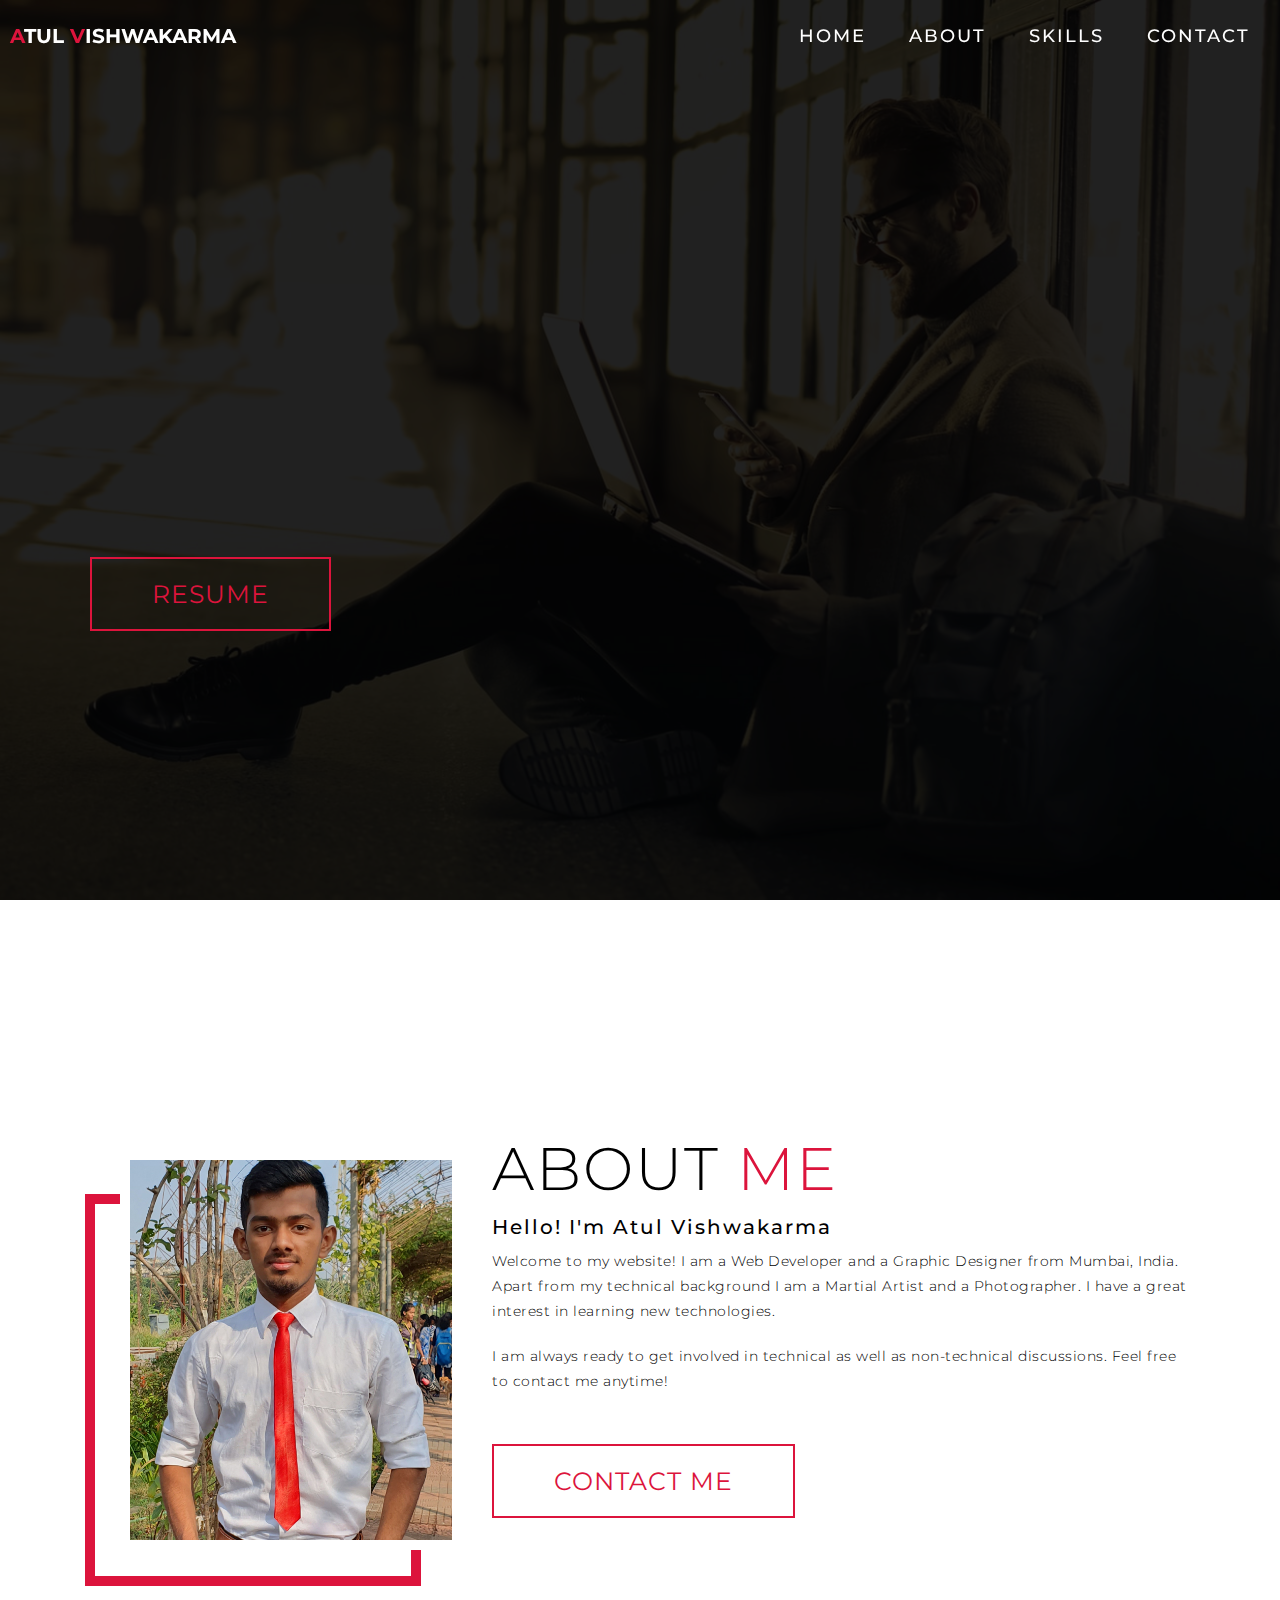
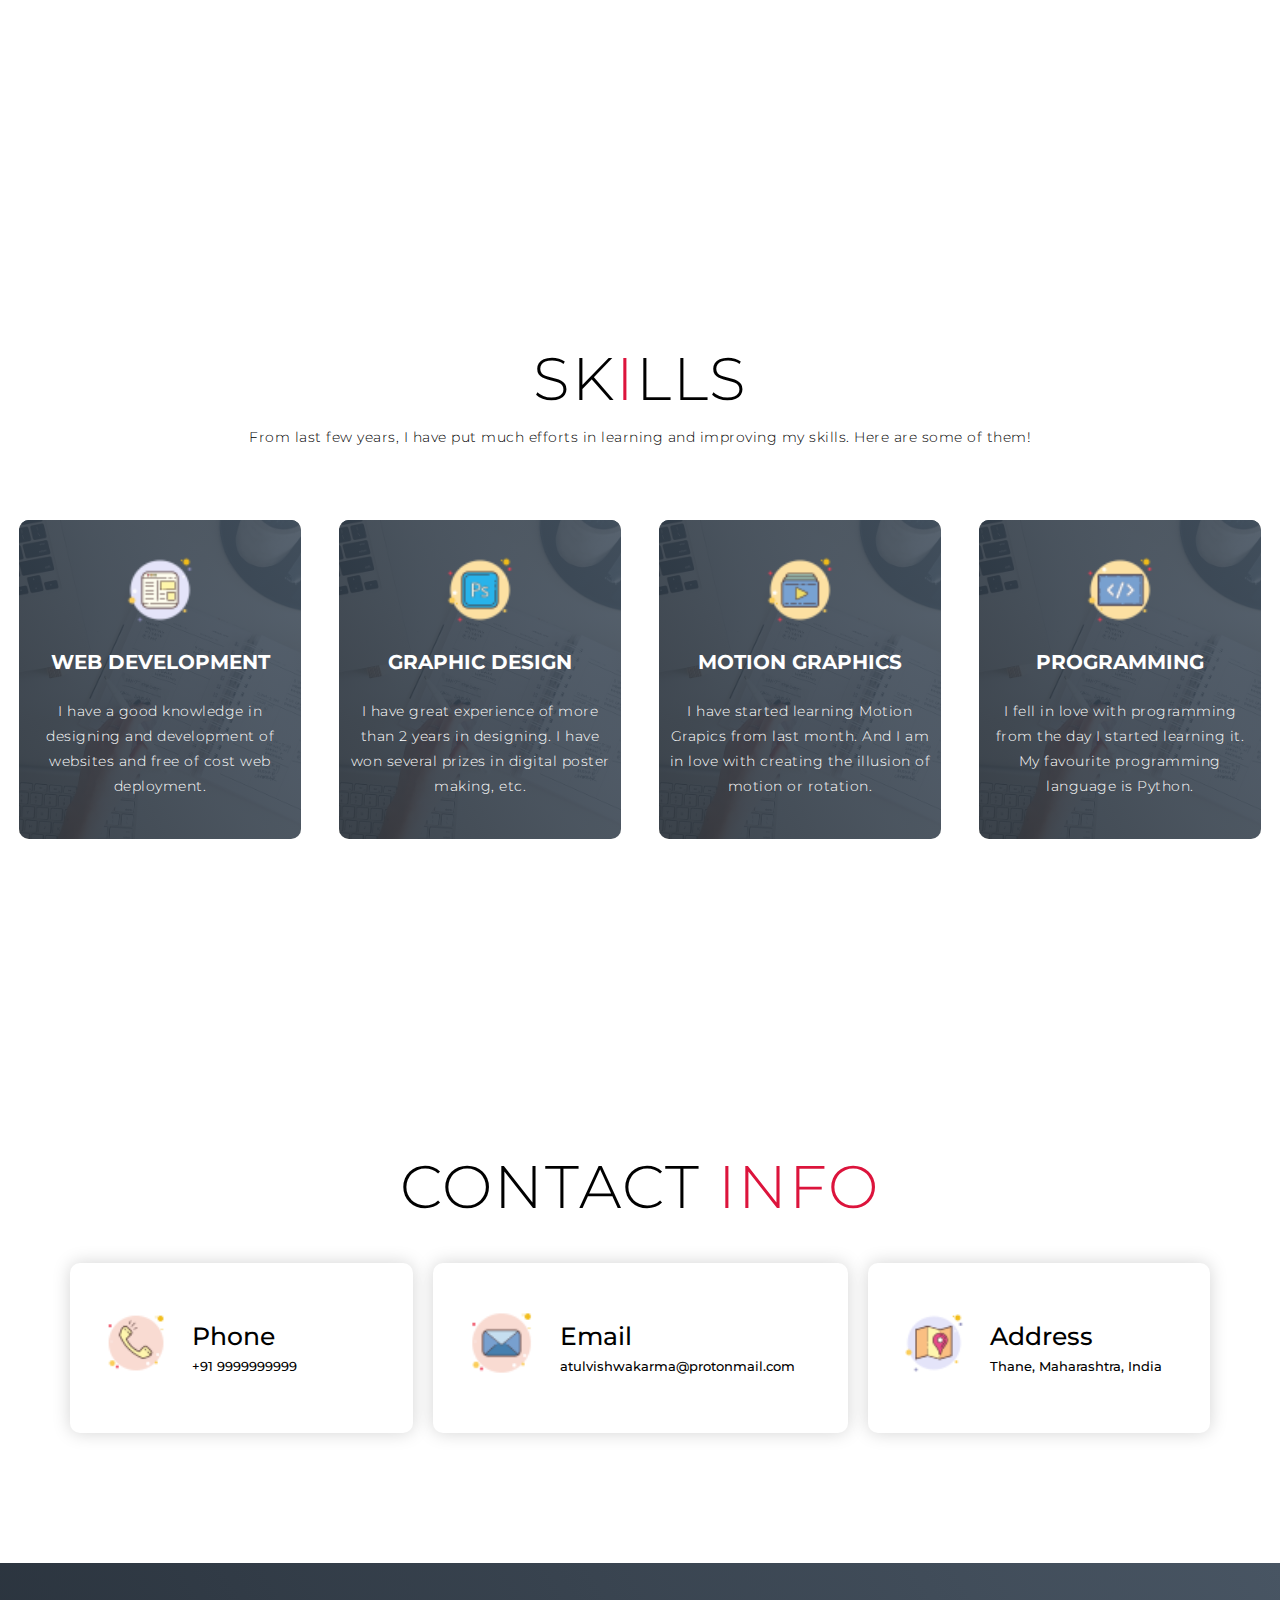
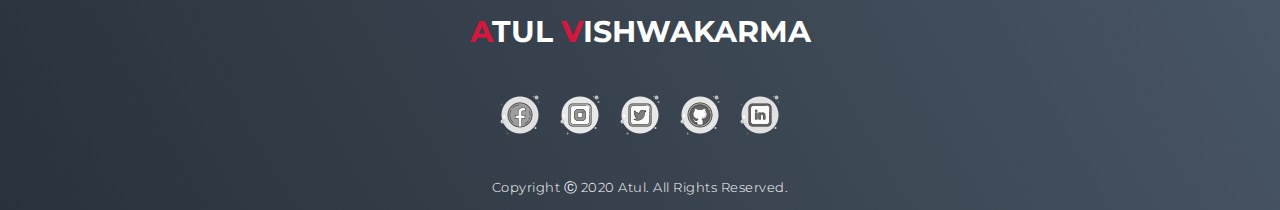
<file: index.html>
<!DOCTYPE html>
<html lang="en">
    <head>
        <meta charset="UTF-8">
        <meta name="viewport" content="width=device-width, initial-scale=1.0">
        <link rel="stylesheet" href="style.css">
        <title>Atul Vishwakarma Portfolio</title>
        <link rel="shortcut icon" type="image/png" href="./images/laptop-100.png">
    </head>
    <body>
        
        <!-- Header -->
        <section id="header">
            <div class="header container">
                <div class="nav-bar">
                    <div class="brand">
                        <a href="#hero"><h1><span>A</span>tul <span>V</span>ishwakarma</h1></a>
                    </div>
                    <div class="nav-list">
                        <div class="hamburger">
                            <div class="bar">

                            </div>
                        </div>

                        <ul>
                            <li><a href="#hero" data-after="Home">Home</a></li>
                            <li><a href="#about" data-after="About">About</a></li>
                            <li><a href="#skills" data-after="Skills">Skills</a></li>
                            <!-- <li><a href="#projects" data-after="Project">Project</a></li> --> 
                            <li><a href="#contact" data-after="Contact">Contact</a></li>
                        </ul>

                    </div>
                </div>
            </div>
        </section>
        <!-- End Header -->
        
        <!-- Hero Section -->
        <section id="hero">
            <div class="hero container">
                <div>
                    <h1>Hello,<span></span></h1>
                    <h1>My Name is <span></span></h1>
                    <h1>Atul <span></span></h1>
                    <a href="#" class="cta">Resume</a>
                </div>
            </div>
        </section>
        <!-- End Hero Section -->

        <!-- About Section -->
        <section id="about">
            <div class="about container">
                <div class="col-left">
                    <div class="about-img">
                        <img src="./images/my-image.jpg" alt="">
                    </div>
                </div>
                <div class="col-right">
                    <h1 class="section-title">About <span>Me</span></h1>
                    <h2>Hello! I'm Atul Vishwakarma</h2>
                    <p>Welcome to my website! I am a Web Developer and a Graphic Designer
                        from Mumbai, India. Apart from my technical background I am a Martial Artist 
                        and a Photographer. I have a great interest in learning new technologies.</p>
                    <p>I am always ready to get involved in technical as well as non-technical discussions.
                        Feel free to contact me anytime!</p>
                    <a href="#contact" class="cta">Contact Me</a>
                </div>
            </div>
        </section>
        <!-- End About Section -->

        <!-- Skills Section -->
        <section id="skills">
            <div class="skills container">
                <div class="skills-top">
                    <h1 class="section-title">Sk<span>i</span>lls</h1>
                    <p>From last few years, I have put much efforts in 
                        learning and improving my skills. Here are some of them!</p>
                </div>
                <div class="skills-bottom">

                    <div class="skills-items">
                        <div class="icon">
                            <img src="./images/web.png" alt="">
                        </div>
                        <h1>Web Development</h1>
                        <p>I have a good knowledge in designing and development of websites
                             and free of cost web deployment.</p>
                    </div>
                    <div class="skills-items">
                        <div class="icon">
                            <img src="./images/adobe-ps.png" alt="">
                        </div>
                        <h1>Graphic Design</h1>
                        <p>I have great experience of more than 2 years in designing.
                            I have won several prizes in digital poster making, etc.</p>
                    </div>
                    <div class="skills-items">
                        <div class="icon">
                            <img src="./images/video.png" alt="">
                        </div>
                        <h1>Motion Graphics</h1>
                        <p>I have started learning Motion Grapics from last month.
                            And I am in love with creating the illusion of motion or rotation.</p>
                    </div>
                    <div class="skills-items">
                        <div class="icon">
                            <img src="./images/programming-flag.png" alt="">
                        </div>
                        <h1>Programming</h1>
                        <p>I fell in love with programming from the day I started learning it.
                            My favourite programming language is Python.</p>
                    </div>

                </div>
            </div>
        </section>
        <!-- End Skills Section -->

        <!-- Project Section -->

        <!--
        <section id="projects">
            <div class="projects container">
                <div class="projects-header">
                    <h1 class="section-title">Recent <span>Projects</span></h1>
                </div>
                <div class="all-projects">

                    <div class="project-item">
                        <div class="project-info">
                            <h1>Project 1</h1>
                            <h2>Coding is Love.</h2>
                            <p>Lorem ipsum dolor sit amet, consectetur adipiscing elit, 
                                sed do eiusmod tempor incididunt ut labore et dolore magna aliqua.</p>
                        </div>
                        <div class="project-img">
                            <img src="./images/img-1.png" alt="">
                        </div>
                    </div>
                    <div class="project-item">
                        <div class="project-info">
                            <h1>Project 2</h1>
                            <h2>Coding is Love.</h2>
                            <p>Lorem ipsum dolor sit amet, consectetur adipiscing elit, 
                                sed do eiusmod tempor incididunt ut labore et dolore magna aliqua.</p>
                        </div>
                        <div class="project-img">
                            <img src="./images/img-1.png" alt="">
                        </div>
                    </div>
                    <div class="project-item">
                        <div class="project-info">
                            <h1>Project 3</h1>
                            <h2>Coding is Love.</h2>
                            <p>Lorem ipsum dolor sit amet, consectetur adipiscing elit, 
                                sed do eiusmod tempor incididunt ut labore et dolore magna aliqua.</p>
                        </div>
                        <div class="project-img">
                            <img src="./images/img-1.png" alt="">
                        </div>
                    </div>
                    <div class="project-item">
                        <div class="project-info">
                            <h1>Project 4</h1>
                            <h2>Coding is Love.</h2>
                            <p>Lorem ipsum dolor sit amet, consectetur adipiscing elit, 
                                sed do eiusmod tempor incididunt ut labore et dolore magna aliqua.</p>
                        </div>
                        <div class="project-img">
                            <img src="./images/img-1.png" alt="">
                        </div>
                    </div>
                    <div class="project-item">
                        <div class="project-info">
                            <h1>Project 5</h1>
                            <h2>Coding is Love.</h2>
                            <p>Lorem ipsum dolor sit amet, consectetur adipiscing elit, 
                                sed do eiusmod tempor incididunt ut labore et dolore magna aliqua.</p>
                        </div>
                        <div class="project-img">
                            <img src="./images/img-1.png" alt="">
                        </div>
                    </div>s

                </div>
            </div>
        </section>

        -->
        <!-- End Project Section -->

        <!-- Contact Section -->
        <section id="contact">
            <div class="contact container">
                <div>
                    <h1 class="section-title">Contact <span>Info</span></h1>
                </div>
                <div class="contact-items">

                    <div class="contact-item">
                        <div class="icon">
                            <img src="./images/phone.png" alt="">
                        </div>
                        <div class="contact-info">
                            <h1>Phone</h1>
                            <h2>+91 9999999999</h2>
                            <h2></h2>
                        </div>
                    </div>
                    <div class="contact-item">
                        <div class="icon">
                            <img src="./images/new-post.png" alt="">
                        </div>
                        <div class="contact-info">
                            <h1>Email</h1>
                            <h2>atulvishwakarma@protonmail.com</h2>
                            <h2></h2>
                        </div>
                    </div>
                    <div class="contact-item">
                        <div class="icon">
                            <img src="./images/map-marker.png" alt="">
                        </div>
                        <div class="contact-info">
                            <h1>Address</h1>
                            <h2>Thane, Maharashtra, India</h2>
                        </div>
                    </div>

                </div>
            </div>
        </section>
        <!-- End Contact Section -->

        <!-- Footer -->
        <section id="footer">
            <div class="footer container">
                <div class="brand">
                    <h1><span>A</span>tul <span>V</span>ishwakarma</h1>
                </div>
                <div class="social-icon">

                    <div class="social-item">
                        <a href="https://www.facebook.com/vishwa.atul16"><img src="./images/facebook.png" alt=""></a>
                    </div>
                    <div class="social-item">
                        <a href="https://www.instagram.com/_.jerry._.45._/"><img src="./images/instagram.png" alt=""></a>
                    </div>
                    <div class="social-item">
                        <a href="https://twitter.com/jerry160501"><img src="./images/twitter.png" alt=""></a>
                    </div>
                    <div class="social-item">
                        <a href="https://github.com/jerry-45"><img src="./images/github.png" alt=""></a>
                    </div>
                    <div class="social-item">
                        <a href="#"><img src="./images/linkedin.png" alt=""></a>
                    </div>

                </div>

                <p>Copyright Ⓒ 2020 Atul. All Rights Reserved.</p>

            </div>
        </section>
        <!-- End Footer -->

        <script src="./app.js"></script>

    </body>
</html>
</file>
<file: contact.html>
<!DOCTYPE html>
<html lang="en">
<head>
    <meta charset="UTF-8">
    <meta name="viewport" content="width=device-width, initial-scale=1.0">
    <title>Document</title>
</head>
<body>
  contact number  <input type="text">
</body>
</html>
</file>
<file: style.css>
@import url('https://fonts.googleapis.com/css2?family=Montserrat:wght@300;400;700&display=swap');


*{
    padding: 0;
    margin: 0;
    box-sizing: border-box;
}


html{
    font-size: 10px;
    font-family: 'Montserrat', sans-serif;
    scroll-behavior: smooth;
}


a{
    text-decoration: none;
}


img{
    height: 100%;
    width: 100%;
    object-fit: cover;
}


p{
    color: black;
    font-size: 1.4rem;
    margin-top: 5px;
    line-height: 2.5rem;
    font-weight: 300;
    letter-spacing: 0.05rem;
    padding: 0 50px;
}


.container{
    min-height: 100vh;
    width: 100%;
    display: flex;
    align-items: center;
    justify-content: center;
}


.section-title{
    font-size: 4rem;
    font-weight: 300;
    color: black;
    margin-bottom: 10px;
    text-transform: uppercase;
    letter-spacing: 0.2rem;
    text-align: center;
}


.section-title span{
    color: crimson;
}


.cta{
    display: inline-block;
    padding: 10px 30px;
    color: crimson;
    background-color: transparent;
    border: 2px solid crimson;
    font-size: 2rem;
    text-transform: uppercase;
    letter-spacing: 0.1rem;
    margin-top: 30px;
    transition: 0.3s ease all;
    transition-property: background-color, color;
}


.cta:hover{
    color: white;
    background-color: crimson;
}


.brand h1{
    font-size: 3rem;
    text-transform: uppercase;
    color: white;
}


.brand h1 span{
    color: crimson;
}


/* Header Section */

#header{
    position: fixed;
    z-index: 1000;
    left: 0;
    top: 0;
    width: 100vw;
    height: auto;
}


#header .header{
    min-height: 8vh;
    transition: 0.3s ease background-color;
}


#header .nav-bar{
    display: flex;
    align-items: center;
    justify-content: space-between;
    width: 100%;
    height: 100%;
    max-width: 1300px;
    padding: 0 10px;
}


#header .nav-bar .brand h1{
    font-size: 2rem;
}


#header .nav-list ul{
    list-style: none;
    position: absolute;
    background-color: rgb(31, 30, 30);
    width: 100vw;
    height: 100vh;
    left: 100%;
    top: 0;
    display: flex;
    flex-direction: column;
    justify-content: center;
    align-items: center;
    z-index: 1;
    overflow-x: hidden;
    transition: 0.7s ease left;
}


#header .nav-list ul.active{
    left: 0;
}


#header .nav-list ul a{
    font-size: 2.5rem;
    font-weight: 500;
    letter-spacing: 0.2rem;
    text-decoration: none;
    color: white;
    text-transform: uppercase;
    padding: 20px;
    display: block;
}


#header .nav-list ul a::after{
    content: attr(data-after);
    position: absolute;
    top: 50%;
    left: 50%;
    transform: translate(-50%, -50%) scale(0);
    color: rgba(240, 248, 255, 0.021);
    font-size: 15rem;
    letter-spacing: 50px;
    z-index: -1;
    transition: 0.3s ease letter-spacing;
}


#header .nav-list ul li:hover a::after{
    transform: translate(-50%, -50%) scale(1);
    letter-spacing: initial;
}


#header .nav-list ul li:hover a{
    color: crimson;
}


#header .hamburger{
    height: 60px;
    width: 60px;
    display: inline-block;
    border: 3px solid white;
    border-radius: 50%;
    position: relative;
    display: flex;
    align-items: center;
    justify-content: center;
    z-index: 100;
    cursor: pointer;
    transform: scale(0.8);
    margin-right: 20px;
}


#header .hamburger::after{
    position: absolute;
    content: '';
    height: 100%;
    width: 100%;
    border-radius: 50%;
    border: 3px solid white;
    animation: hamburger_pulse 1.3s ease infinite;
}


#header .hamburger .bar{
    height: 2px;
    width: 30px;
    position: relative;
    background-color: white;
    z-index: -1;
}


#header .hamburger .bar::after, #header .hamburger .bar::before{
    content: '';
    position: absolute;
    height: 100%;
    width: 100%;
    left: 0;
    background-color: white;
    transition: 0.3s ease;
    transition-property: top, bottom;
}


#header .hamburger .bar::after{
    top: 8px;
}


#header .hamburger .bar::before{
    bottom: 8px;
}


#header .hamburger.active .bar::before{
    bottom: 0;
}


#header .hamburger.active .bar::after{
    top: 0;
}


/* End Header Section */

/* Hero Section */

#hero{
    background-image: url(./images/hero-bg.png);
    background-size: cover;
    background-position: top center;
    position: relative;
    z-index: 1;
}


#hero::after{
    content: '';
    position: absolute;
    left: 0;
    top: 0;
    height: 100%;
    width: 100%;
    background-color: black;
    opacity: 0.87;
    z-index: -1;
}


#hero .hero{
    max-width: 1200px;
    margin: 0 auto;
    padding: 0 50px;
    justify-content: flex-start;
}


#hero h1{
    display: block;
    width: fit-content;
    font-size: 4rem;
    position: relative;
    color: transparent;
    animation: text_reveal 0.5s ease forwards;
    animation-delay: 1s;
}


#hero h1:nth-child(1){
    animation-delay: 1s;
}


#hero h1:nth-child(2){
    animation-delay: 2s;
}


#hero h1:nth-child(3){
    animation: text_reveal_name 0.5s ease forwards;
    animation-delay: 3s;
}


#hero h1 span{
    position: absolute;
    top: 0;
    left: 0;
    height: 100%;
    width: 0%;
    background-color: crimson;
    animation: text_reveal_box 1s ease;
    animation-delay: 0.3s;
}


#hero h1:nth-child(1) span{
    animation-delay: 0.5s;
}


#hero h1:nth-child(2) span{
    animation-delay: 1.5s;
}


#hero h1:nth-child(3) span{
    animation-delay: 2.5s;
}

/* End Hero Section */

/* About Section */

#about .about{
    flex-direction: column-reverse;
    text-align: center;
    max-width: 1200px;
    margin: 0 auto;
    padding: 100px 20px;
}


#about .col-left{
    width: 250px;
    height: 360px;
}


#about .col-right{
    width: 100%;
}


#about .col-right h2{
    font-size: 2rem;
    font-weight: 500;
    letter-spacing: 0.2rem;
    margin-bottom: 10px;
}


#about .col-right p{
    margin-bottom: 20px;
    padding: 0;
}


#about .col-right .cta{
    margin-bottom: 50px;
}

#about .col-left .about-img{
    height: 100%;
    width: 100%;
    position: relative;
    border: 10px solid white;
}


#about .col-left .about-img::after{
    content: '';
    position: absolute;
    left: -33px;
    top: 19px;
    height: 98%;
    width: 98%;
    border: 7px solid crimson;
    z-index: -1;
}

/* End About Section */

/* Skills Section */

#skills .skills{
    flex-direction: column;
    text-align: center;
    max-width: 1500px;
    margin: 0 auto;
    padding-bottom: 100px;
}


#skills .skills-top{
    max-width: 500px;
    margin: 0 auto;
}


#skills .skills-bottom{
    display: flex;
    align-items: center;
    justify-content: center;
    flex-wrap: wrap;
    margin-top: 50px;
}


#skills .skills-items{
    flex-basis: 80%;
    display: flex;
    align-items: center;
    justify-content: center;
    flex-direction: column;
    padding: 30px;
    border-radius: 10px;
    background-image: url(./images/img-1.png);
    background-size: cover;
    margin: 10px 5%;
    position: relative;
    z-index: 1;
    overflow: hidden;
    transition: 0.3s ease transform;
}


#skills .skills-items::after{
    content: '';
    position: absolute;
    left: 0;
    top: 0;
    height: 100%;
    width: 100%;
    background-image: linear-gradient(60deg, #29323c 0%, #485563 100%);
    opacity: 0.9;
    z-index: -1;
    
}


#skills .skills-bottom .icon{
    height: 80px;
    width: 80px;
    margin-bottom: 20px;
}


#skills .skills-items h1{
    font-size: 2rem;
    color: white;
    margin-bottom: 10px;
    text-transform: uppercase;
}


#skills .skills-items p{
    color: white;
    text-align: center;
    padding: 0;
}


#skills .skills-items:hover{
    transform: scale(1.1);
}

/* End Skills Section */

/* Projects Section */

#projects .projects{
    flex-direction: column;
    max-width: 1200px;
    margin: 0 auto;
    padding-bottom: 100px;
}


#projects .projects-header h1{
    margin-bottom: 50px;
}


#projects .all-projects{
    display: flex;
    align-items: center;
    justify-content: center;
    flex-direction: column;
}


#projects .project-item{
    display: flex;
    align-items: center;
    justify-content: center;
    flex-direction: column;
    width: 80%;
    margin: 20px auto;
    overflow: hidden;
    border-radius: 10px;
}


#projects .project-info{
    padding: 30px;
    flex-basis: 50%;
    background-color: white;
    height: 100%;
    display: flex;
    align-items: center;
    justify-content: center;
    flex-direction: column;
    background-image: linear-gradient(60deg, #29323c 0%, #485563 100%);
    color: white;
}


#projects .project-info h1{
    font-size: 4rem;
    font-weight: 500;
}


#projects .project-info h2{
    font-size: 1.8rem;
    font-weight: 500;
    margin-top: 10px;
}


#projects .project-info p{
    color: white;
    text-align: center;
}


#projects .project-img{
    flex-basis: 50%;
    height: 300px;
    overflow: hidden;
    position: relative;
}


#projects .project-img::after{
    content: '';
    position: absolute;
    left: 0;
    top: 0;
    height: 100%;
    width: 100%;
    background-image: linear-gradient(60deg, #29323c 0%, #485563 100%);
    opacity: 0.7;
}


#projects .project-img img{
    transition: 0.3s ease transform;
}


#projects .project-item:hover .project-img img{
    transform: scale(1.1);
}

/* End Projects Section */

/* Contact Section */

#contact .contact{
    flex-direction: column;
    max-width: 1200px;
    margin: 0 auto;
    margin-bottom: 50px;
}


#contact .contact-items{
    width: 300px;
}


#contact .contact-item{
    width: 80%;
    padding: 20px;
    text-align: center;
    border-radius: 10px;
    padding: 30px;
    margin: 30px;
    display: flex;
    justify-content: center;
    align-items: center;
    flex-direction: column;
    box-shadow: 0px 0px 18px 0px #0000002c;
    transition: 0.3s ease box-shadow;
}


#contact .contact-item:hover{
    box-shadow: 0px 0px 5px 0px #0000002c;
}


#contact .icon{
    width: 70px;
    margin: 0 auto;
    margin-bottom: 10px;
}


#contact .contact-info h1{
    font-size: 2.5rem;
    font-weight: 500;
    margin-bottom: 5px;
}


#contact .contact-info h2{
    font-size: 1.3rem;
    line-height: 2rem;
    font-weight: 500;
}

/* End Contact Section */

/* Footer */

#footer{
    background-image: linear-gradient(60deg, #29323c 0%, #485563 100%);
}


#footer .footer{
    min-height: 200px;
    flex-direction: column;
    padding-top: 50px;
    padding-bottom: 10px;
}


#footer h1{
    margin-bottom: 40px;
}


#footer .social-icon{
    display: flex;
    margin-bottom: 30px;
}


#footer .social-item{
    height: 50px;
    width: 50px;
    margin: 0 5px;
}


#footer .social-item img{
    filter: grayscale(1);
    transition: 0.3s ease all;
}


#footer .social-item:hover img{
    filter: grayscale(0);
    transform: scale(1.1);
}


#footer p{
    color: white;
    font-size: 1.3rem;
    align-items: center;
}

/* End Footer */

/* Keyframes */

@keyframes hamburger_pulse{
    0%{
        opacity: 1;
        transform: scale(1);
    }
    100%{
        opacity: 0;
        transform: scale(1.5);
    }
}


@keyframes text_reveal_box{
    50%{
        width: 100%;
        left: 0;
    }
    100%{
        width: 0;
        left: 100%;
    }
}


@keyframes text_reveal{
    100%{
        color: white;
    }
}


@keyframes text_reveal_name{
    100%{
        color: crimson;
    }
}

/* End Keyframes */

/* Media Query for Tablet */

@media only screen and (min-width:768px){
    .cta{
        font-size: 2.5rem;
        padding: 20px 60px;
    }

    h1.section-title{
        font-size: 6rem;
    }

    /* Hero Section */
    #hero h1{
        font-size: 7rem;
    }
    /* End Hero Section */

    /* About Section */

    #about .about{
        flex-direction: row;
    }

    #about .col-left{
        width: 600px;
        height: 400px;
        padding-left: 60px;
    }

    #about .about .col-left .about-img::after{
        left: -45px;
        top: 34px;
        height: 98%;
        width: 98%;
        border: 10px solid crimson;
    }

    #about .col-right{
        text-align: left;
        justify-content: left;
        padding: 30px;
    }

    #about .col-right h1{
        text-align: left;
    }

    #about .col-right p{
        text-align: left;
        padding: 0;
    }

    /* End About Section */

    /* Skills Section */
    #skills .skills-bottom .skills-items{
        flex-basis: 45%;
        margin: 2.5%;
    }
    /* End Skills Section */

    /* Project Section */
    #projects .project-item{
        flex-direction: row;
    }

    #projects .project-item:nth-child(even){
        flex-direction: row-reverse;
    }

    #projects .project-item{
        height: 400px;
        margin: 0;
        width: 100%;
        border-radius: 0;
    }

    #projects .all-projects .project-info{
        height: 100%;
    }

    #projects .all-projects .project-img{
        height: 100%;
    }
    /* End Project Section */

    /* Contact Section */
    #contact .contact{
        flex-direction: column;
        padding: 50px 0;
        align-items: center;
        justify-content: center;
        min-height: 20vh;
    }

    #contact .contact-items{
        width: 100%;
        display: flex;
        flex-direction: row;
        padding: 20px;
        margin: 0;
    }

    #contact .contact-item{
        margin: 10px;
        flex-direction: row;
    }

    #contact .contact-item .icon{
        height: 100px;
        width: 100px;
    }

    #contact .contact-item .icon img{
        object-fit: contain;
    }

    #contact .contact-item .contact-info{
        width: 100%;
        text-align: left;
        padding-left: 20px;
    }

    /* End Contact Section */
}

/* End Media Query for Tablet */

/* Media Query for Desktop */

@media only screen and (min-width:1200px){

    /* Header */
    #header .hamburger{
        display: none;
    }

    #header .nav-list ul{
        position: initial;
        display: block;
        height: auto;
        width: fit-content;
        background-color: transparent;
    }

    #header .nav-list ul li{
        display: inline-block;
    }

    #header .nav-list ul li a{
        font-size: 1.8rem;
    }

    #header .nav-list ul a::after{
        display: none;
    }

    /* End Header */

    /* Skills Section */
    #skills .skills-bottom .skills-items{
        flex-basis: 22%;
        margin: 1.5%;
        padding-left: 0;
        padding-right: 0;
    }

    #skills .skills-bottom .skills-items p{
        padding: 10px;
    }

    #skills .skills-top{
        max-width: 900px;
        margin: 0 auto;
    }
    /* End Skills Section */

}

/* End Media Query for Desktop */
</file>
